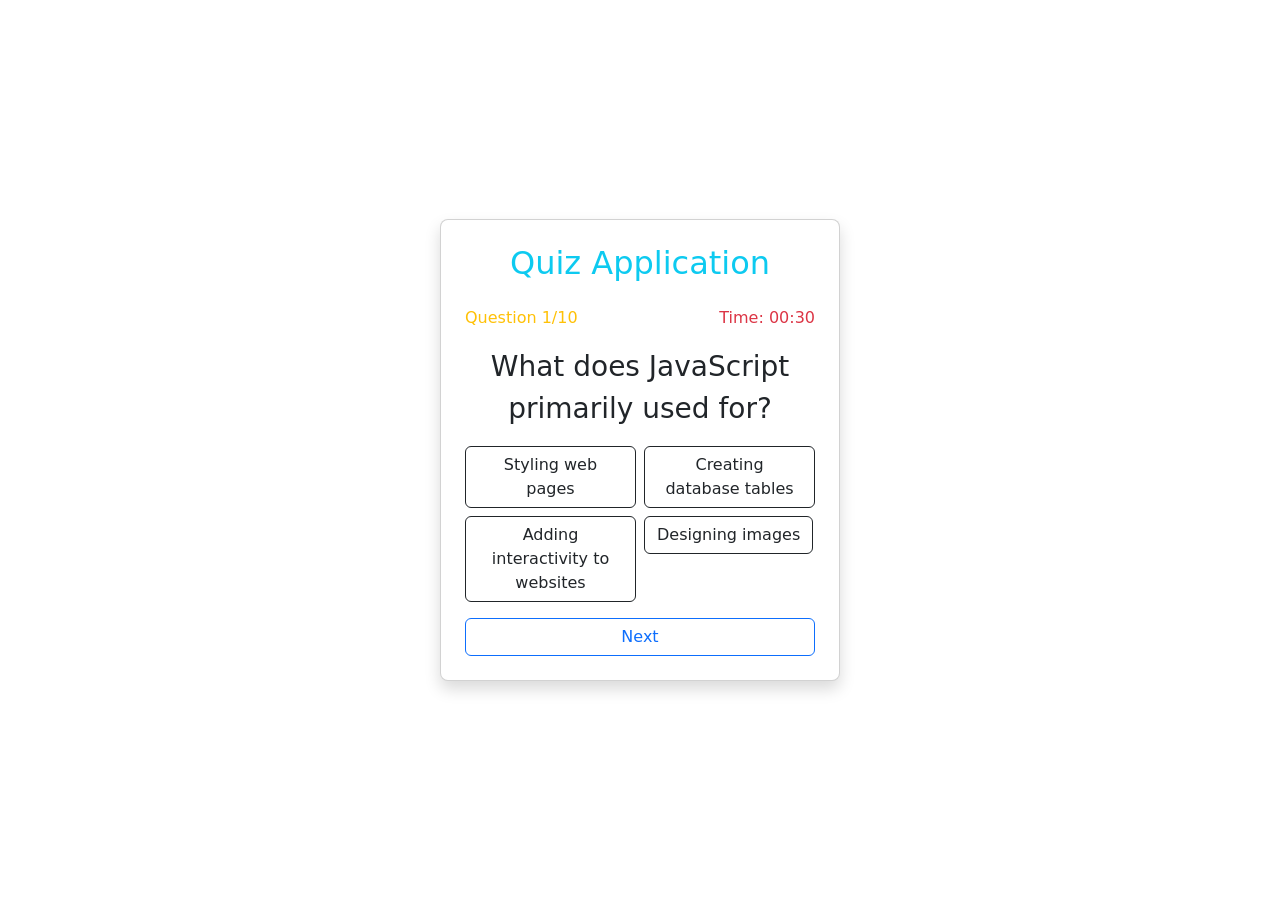
<file: 20_quiz/index.html>
<!doctype html>
<html lang="en">
  <head>
    <meta charset="utf-8">
    <meta name="viewport" content="width=device-width, initial-scale=1">
    <title>Quiz Aplication</title>
    <link rel="stylesheet" href="style.css">
    <link href="https://cdn.jsdelivr.net/npm/bootstrap@5.3.8/dist/css/bootstrap.min.css" rel="stylesheet" integrity="sha384-sRIl4kxILFvY47J16cr9ZwB07vP4J8+LH7qKQnuqkuIAvNWLzeN8tE5YBujZqJLB" crossorigin="anonymous">
  </head>
  <body>
    

<div class="container d-flex justify-content-center align-items-center vh-100">

    <div class="card shadow card-quiz rounded-3 p-4">

        <h2 class="text-center text-info mb-4">Quiz Application</h2>

        <div class="d-flex justify-content-between">
            <p id="Qnsnumber" class="text-warning">Question 1/10</p>
            <p id="Timer" class="text-danger">Time: 00:30</p>
        </div>

        <p class="fs-3 text-center" id="Quizqns">
            Quiz Question
        </p>

        <div id="option" class="row g-2">
        </div>

        <button id="nextbtn" class="btn btn-outline-primary mt-3">
    Next
</button>

        <div id="result"></div>
    </div>

</div>
<script src="./script.js"></script>
    <script src="https://cdn.jsdelivr.net/npm/bootstrap@5.3.8/dist/js/bootstrap.bundle.min.js" integrity="sha384-FKyoEForCGlyvwx9Hj09JcYn3nv7wiPVlz7YYwJrWVcXK/BmnVDxM+D2scQbITxI" crossorigin="anonymous"></script>
  </body>
</html>
</file>
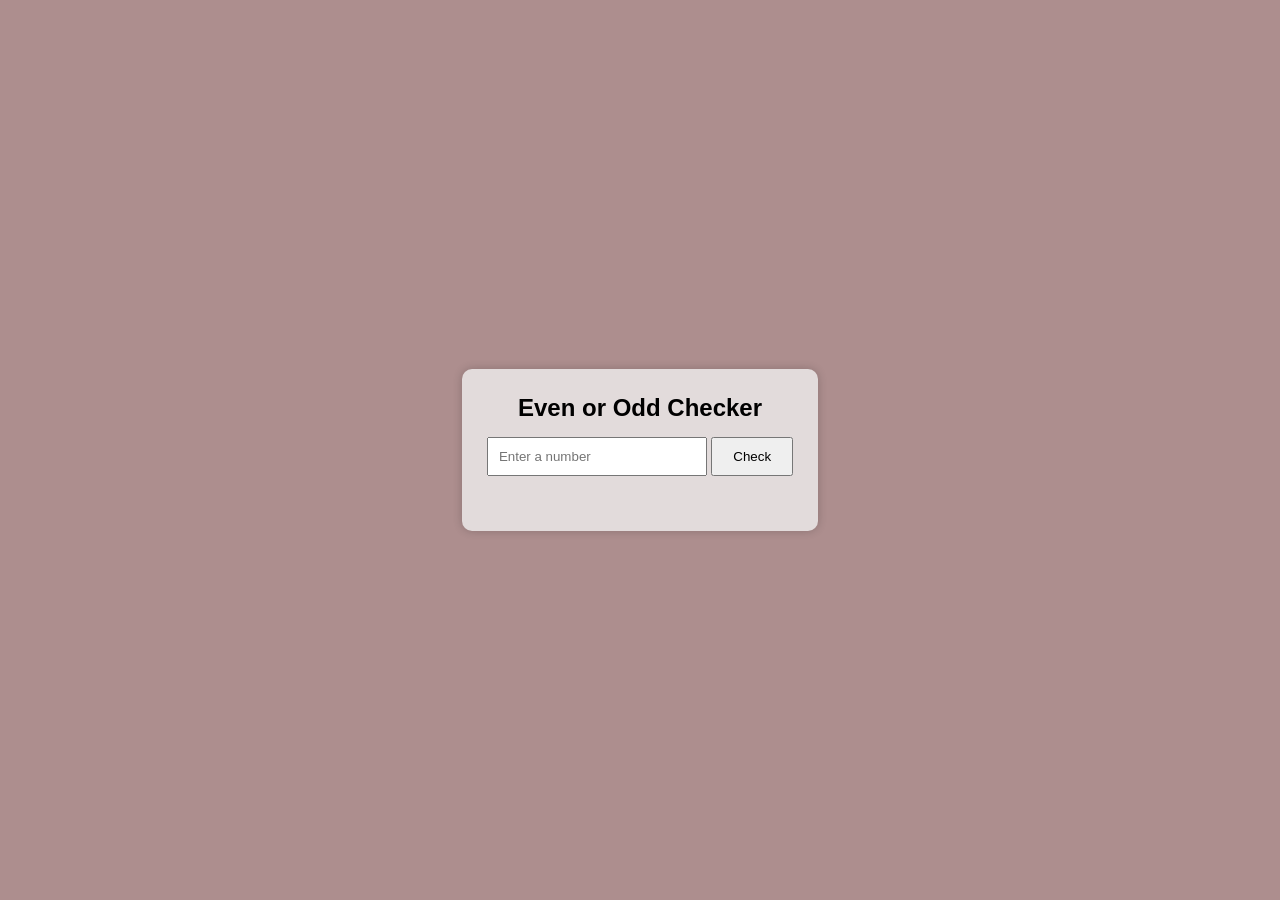
<file: Project-2/01_even-odd/index.html>
<!DOCTYPE html>
<html lang="en">
<head>
    <meta charset="UTF-8">
    <meta name="viewport" content="width=device-width, initial-scale=1.0">
    <title>Even or Odd Checker</title>
    <link rel="stylesheet" href="style.css">
</head>
<body>

    <div class="container">
        <h2>Even or Odd Checker</h2>

        <input type="number" id="number" placeholder="Enter a number">

        <button onclick="checkNumber()">Check</button>

        <h3 id="result"></h3>
    </div>

    <script src="script.js"></script>
</body>
</html>
</file>
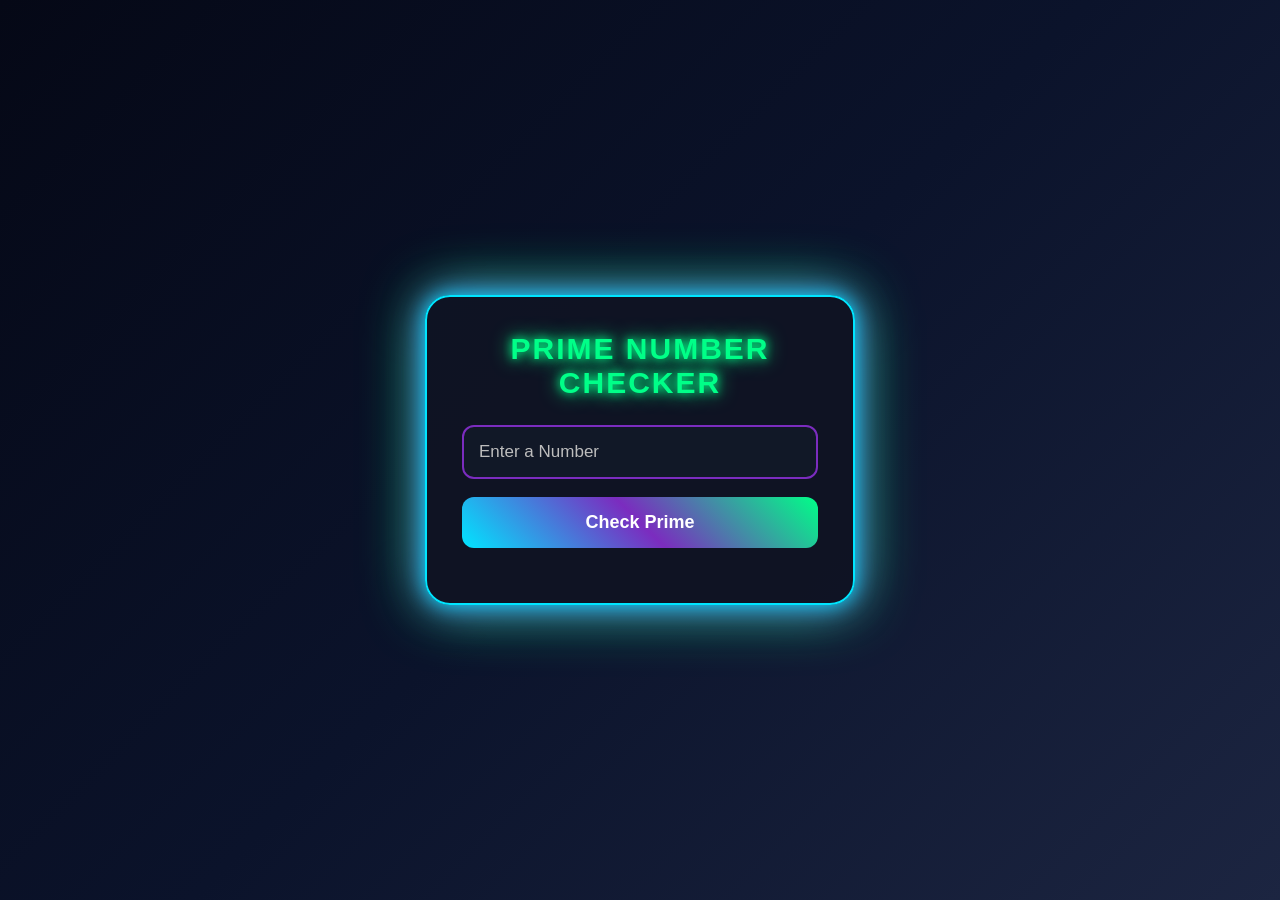
<file: Project-2/02_prime-number/index.html>
<!DOCTYPE html>
<html lang="en">
<head>
    <meta charset="UTF-8">
    <meta name="viewport" content="width=device-width, initial-scale=1.0">
    <title>Prime Number Checker</title>
    <link rel="stylesheet" href="style.css">
</head>
<body>

    <div class="container">
        <h2>Prime Number Checker</h2>

        <form id="form">
            <input type="number" id="number" placeholder="Enter a Number" required>
            <button type="submit">Check Prime</button>
        </form>

        <div id="result"></div>
    </div>

    <script src="script.js"></script>

</body>
</html>
</file>
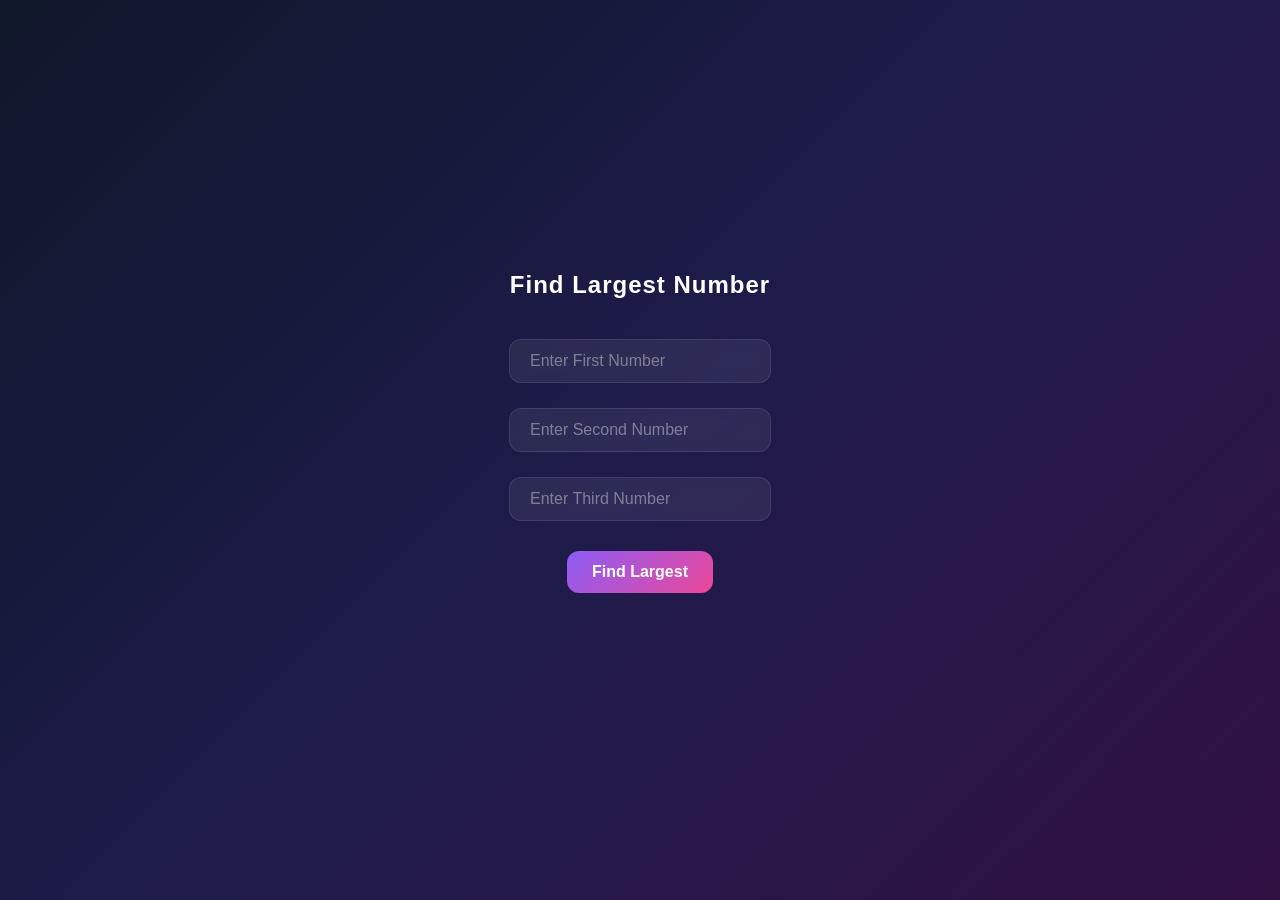
<file: Project-2/03_largest-number/index.html>
<!DOCTYPE html>
<html>
<head>
    <title>Largest of Three Numbers</title>
    <link rel="stylesheet" href="style.css">
</head>
<body>

    <h2>Find Largest Number</h2>

    <input type="number" id="num1" placeholder="Enter First Number">
    <input type="number" id="num2" placeholder="Enter Second Number">
    <input type="number" id="num3" placeholder="Enter Third Number">

    <button onclick="findLargest()">Find Largest</button>

    <p id="result"></p>

    <script src="script.js"></script>

</body>
</html>
</file>
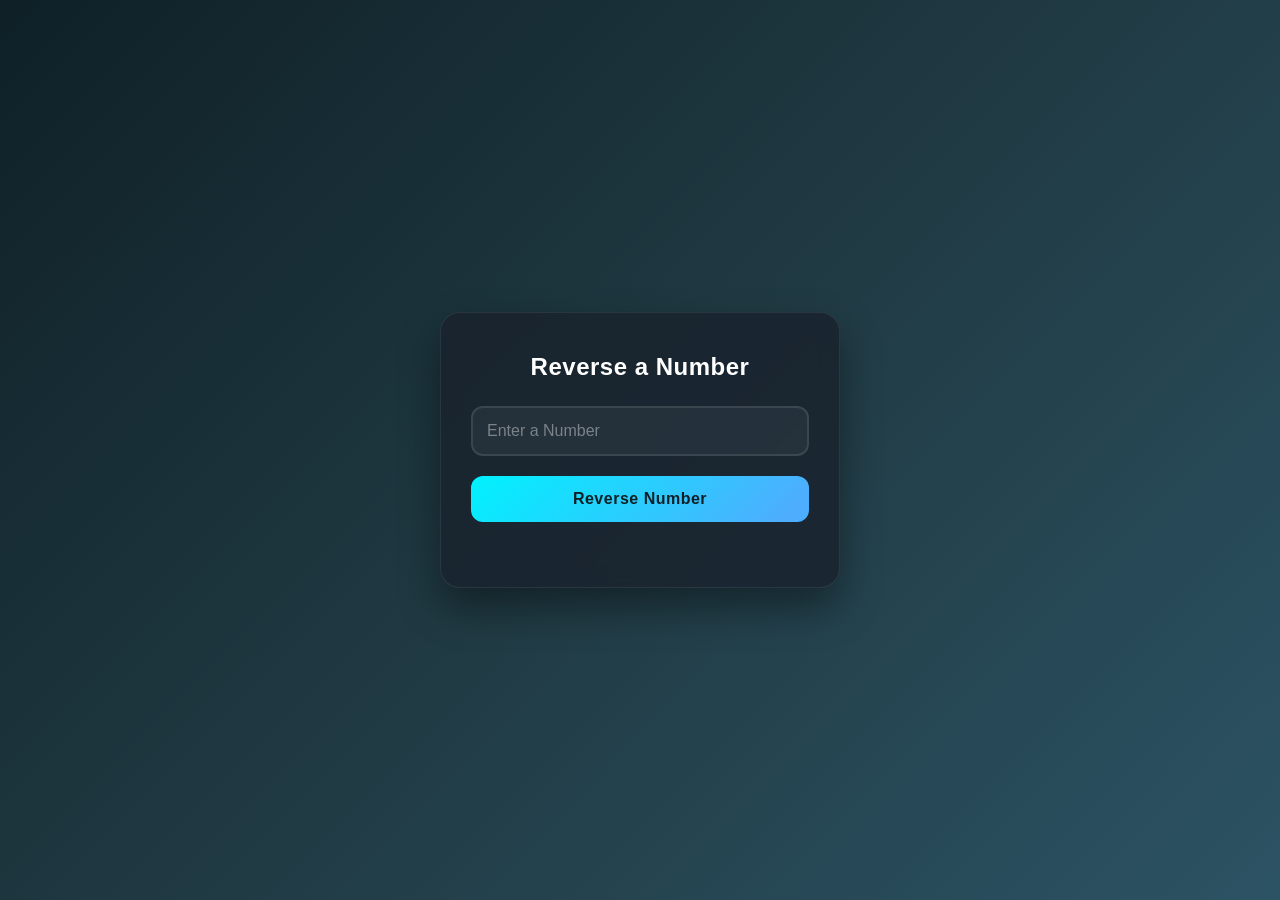
<file: Project-2/04_reverse-number/index.html>
<!DOCTYPE html>
<html lang="en">
<head>
    <meta charset="UTF-8">
    <meta name="viewport" content="width=device-width, initial-scale=1.0">
    <title>Reverse Number</title>
    <link rel="stylesheet" href="style.css">
</head>
<body>

    <div class="container">
        <h2>Reverse a Number</h2>

        <form id="form">
            <input type="number" id="number" placeholder="Enter a Number" required>
            <button type="submit">Reverse Number</button>
        </form>

        <div id="result"></div>
    </div>

    <script src="script.js"></script>

</body>
</html>
</file>
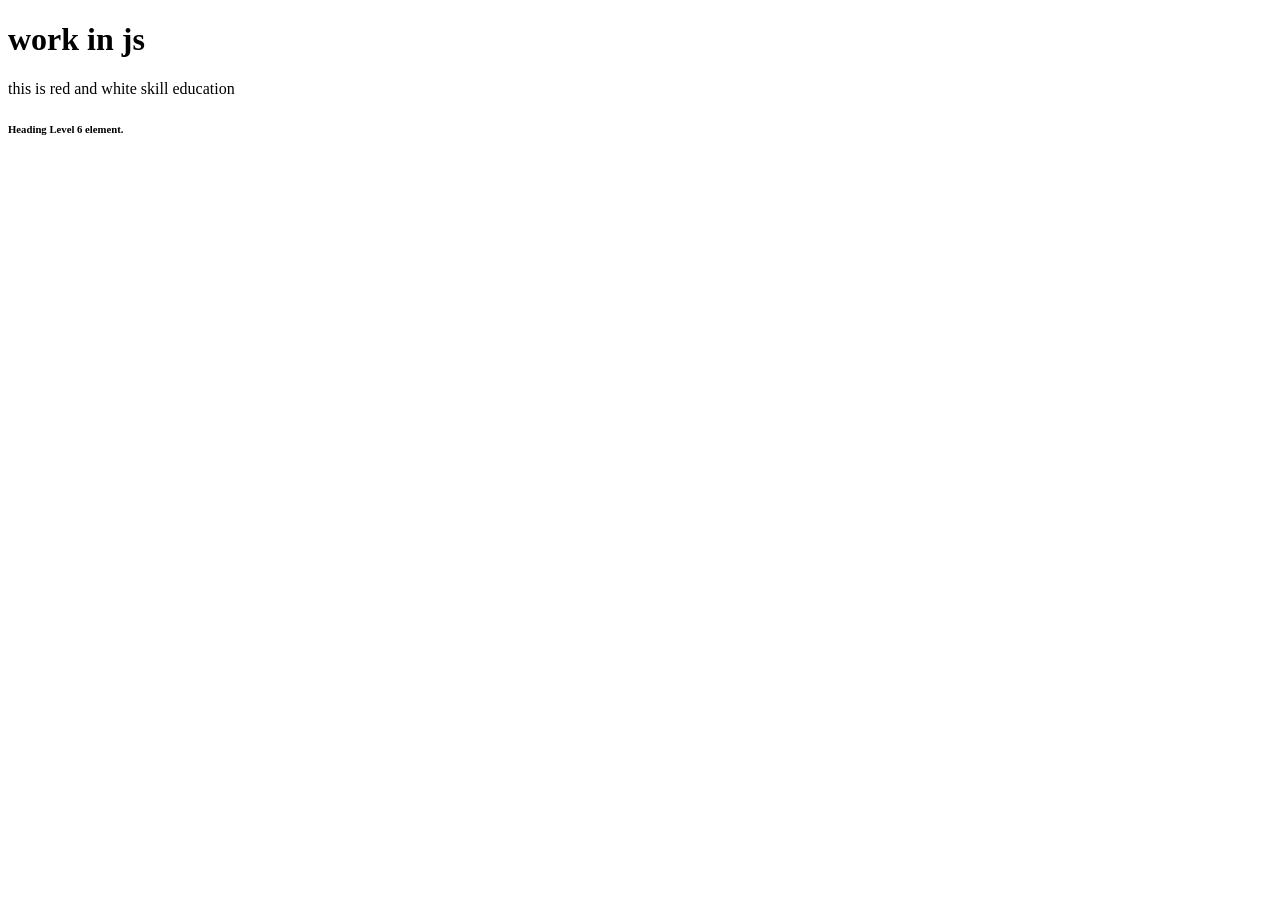
<file: 10_Dom_manipulation/1_index.html>
<!DOCTYPE html>
<html lang="en">
<head>
    <meta charset="UTF-8">
    <meta name="viewport" content="width=device-width, initial-scale=1.0">
    <title>Document</title>
</head>
<body>
       <h1 class="work">this is a dom manipulation</h1>


       <p id="heading">this is a javascript language</p>

    

        <h6>Welcome to the jungle</h6>

        <script src="1_index.js"></script>
    
</body>
</html>
</file>
<file: 20_quiz/style.css>
* {
  margin: 0;
  padding: 0;
  box-sizing: border-box;
  }

.card-quiz {
width: 400px;
min-height: 400px;
}
</file>
<file: Project-2/01_even-odd/style.css>
* {
    margin: 0;
    padding: 0;
    box-sizing: border-box;
    font-family: Arial, sans-serif;
}

body {
    display: flex;
    justify-content: center;
    align-items: center;
    height: 100vh;
    background: #6830308a;
}

.container {
    background: rgb(226, 219, 219);
    padding: 25px;
    border-radius: 10px;
    text-align: center;
    box-shadow: 0 0 10px rgba(0,0,0,0.2);
}

input {
    width: 220px;
    padding: 10px;
    margin: 15px 0;
}

button {
    padding: 10px 20px;
    cursor: pointer;
}

h3 {
    margin-top: 15px;
}
</file>
<file: Project-2/02_prime-number/style.css>
*{
    margin: 0;
    padding: 0;
    box-sizing: border-box;
    font-family: "Poppins", sans-serif;
}

body{
    min-height: 100vh;
    display: flex;
    justify-content: center;
    align-items: center;

    background: linear-gradient(
        135deg,
        #050816,
        #0b132b,
        #1c2541
    );

    overflow: hidden;
}

.container{
    width: 430px;
    padding: 35px;

    background: rgba(15, 20, 35, 0.95);

    border: 2px solid #00e5ff;
    border-radius: 25px;

    text-align: center;

    box-shadow:
        0 0 20px #00e5ff,
        0 0 40px #7b2cbf,
        0 0 60px #00ff88;

    transition: 0.4s ease;
}

.container:hover{
    transform: translateY(-8px) scale(1.02);
}

h2{
    color: #00ff88;
    font-size: 30px;
    margin-bottom: 25px;
    text-transform: uppercase;
    letter-spacing: 2px;

    text-shadow:
        0 0 10px #00ff88,
        0 0 20px #00ff88;
}

input{
    width: 100%;
    padding: 15px;
    margin-bottom: 18px;

    border: 2px solid #7b2cbf;
    border-radius: 12px;

    background: #111827;
    color: white;

    font-size: 17px;
    transition: 0.3s;
}

input::placeholder{
    color: #bdbdbd;
}

input:focus{
    outline: none;

    border-color: #00e5ff;

    box-shadow:
        0 0 10px #00e5ff,
        0 0 20px #00e5ff;
}

button{
    width: 100%;
    padding: 15px;

    border: none;
    border-radius: 12px;

    cursor: pointer;

    font-size: 18px;
    font-weight: bold;

    color: white;

    background: linear-gradient(
        45deg,
        #00e5ff,
        #7b2cbf,
        #00ff88
    );

    transition: 0.3s;
}

button:hover{
    transform: translateY(-3px);

    box-shadow:
        0 0 20px #00e5ff,
        0 0 30px #00ff88;
}

button:active{
    transform: scale(0.98);
}

#result{
    margin-top: 20px;

    color: white;
    font-size: 24px;
    font-weight: bold;

    text-shadow:
        0 0 10px #00e5ff,
        0 0 20px #00ff88;
}
</file>
<file: Project-2/03_largest-number/style.css>
body {
  margin: 0;
  padding: 0;
  min-height: 100vh;
  display: flex;
  flex-direction: column;
  justify-content: center;
  align-items: center;
  font-family: 'Segoe UI', Roboto, sans-serif;
  background: linear-gradient(135deg, #0f172a, #1e1b4b, #311042);
}

h2 {
  color: #fff;
  margin-bottom: 20px;
  font-weight: 600;
  letter-spacing: 1px;
}

body > div, #form, body {
  gap: 15px;
}

input[type="number"] {
  background: rgba(255, 255, 255, 0.07);
  border: 1px solid rgba(255, 255, 255, 0.1);
  padding: 12px 20px;
  border-radius: 12px;
  color: #fff;
  font-size: 16px;
  outline: none;
  transition: all 0.3s ease;
  backdrop-filter: blur(5px);
  width: 220px;
  margin: 5px;
}

input[type="number"]::placeholder {
  color: rgba(255, 255, 255, 0.4);
}

input[type="number"]:focus {
  background: rgba(255, 255, 255, 0.15);
  border-color: #a855f7;
  box-shadow: 0 0 15px rgba(168, 85, 247, 0.4);
}

button {
  background: linear-gradient(135deg, #8b5cf6, #ec4899);
  color: white;
  border: none;
  padding: 12px 25px;
  border-radius: 12px;
  font-size: 16px;
  font-weight: 600;
  cursor: pointer;
  transition: transform 0.2s, box-shadow 0.2s;
  margin-top: 10px;
}

button:hover {
  transform: translateY(-2px);
  box-shadow: 0 5px 15px rgba(236, 72, 153, 0.4);
}

button:active {
  transform: translateY(0);
}

#result {
  margin-top: 20px;
  font-size: 20px;
  color: #f472b6;
  font-weight: bold;
  text-shadow: 0 0 10px rgba(244, 114, 182, 0.3);
}
</file>
<file: Project-2/04_reverse-number/style.css>
* {
    margin: 0;
    padding: 0;
    box-sizing: border-box;
}

body {
    font-family: 'Segoe UI', Roboto, Helvetica, Arial, sans-serif;
    height: 100vh;
    display: flex;
    justify-content: center;
    align-items: center;
    background: linear-gradient(135deg, #0f2027 0%, #203a43 50%, #2c5364 100%);
}

.container {
    width: 400px;
    background: rgba(25, 35, 45, 0.85);
    padding: 40px 30px;
    border-radius: 20px;
    text-align: center;
    border: 1px solid rgba(255, 255, 255, 0.08);
    box-shadow: 0 20px 40px rgba(0, 0, 0, 0.4);
    backdrop-filter: blur(10px); 
}

h2 {
    color: #ffffff;
    font-size: 24px;
    margin-bottom: 25px;
    font-weight: 600;
    letter-spacing: 0.5px;
}

input {
    width: 100%;
    padding: 14px;
    margin-bottom: 20px;
    background: rgba(255, 255, 255, 0.05);
    border: 2px solid rgba(255, 255, 255, 0.1);
    border-radius: 12px;
    font-size: 16px;
    color: #ffffff;
    outline: none;
    transition: all 0.3s ease;
}

input::placeholder {
    color: rgba(255, 255, 255, 0.4);
}

input:focus {
    border-color: #00f2fe;
    background: rgba(255, 255, 255, 0.08);
    box-shadow: 0 0 15px rgba(0, 242, 254, 0.2);
}

button {
    width: 100%;
    padding: 14px;
    border: none;
    border-radius: 12px;
    font-size: 16px;
    font-weight: 600;
    color: #0f2027; 
    cursor: pointer;
    letter-spacing: 0.5px;
    
    background: linear-gradient(135deg, #00f2fe 0%, #4facfe 50%, #00f2fe 100%);
    background-size: 200% auto;
    
    transition: background-position 0.4s ease, transform 0.2s ease, box-shadow 0.2s ease;
}

button:hover {
    background-position: right center; 
    transform: translateY(-2px);        
    box-shadow: 0 8px 25px rgba(0, 242, 254, 0.5); 
}

button:active {
    transform: translateY(0);
}

#result {
    margin-top: 25px;
    font-size: 18px;
    color: rgba(255, 255, 255, 0.8);
    font-weight: 500;
    letter-spacing: 0.5px;
}

#result span {
    color: #00f2fe; 
    font-weight: 700;
    text-shadow: 0 0 10px rgba(0, 242, 254, 0.3);
}
</file>
